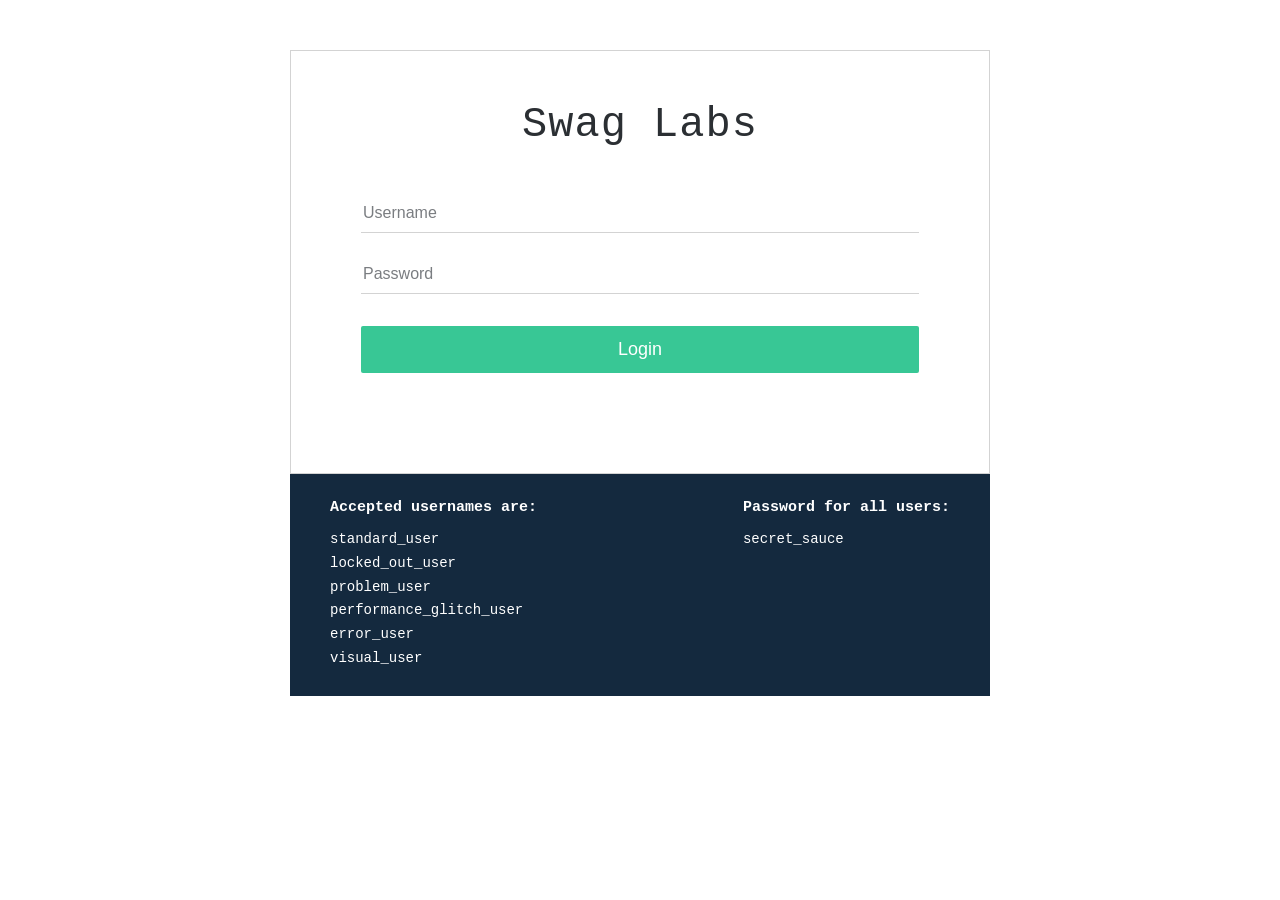
<file: index.html>
<!DOCTYPE html>
<html lang="es">
<head>
  <meta charset="UTF-8">
  <meta name="viewport" content="width=device-width, initial-scale=1.0">
  <title>Swag Labs</title>
  <link rel="stylesheet" href="style.css">
</head>
<body>

  <div class="login-container">
    <div class="login-box">
      <h1 class="login-logo">Swag Labs</h1>

      <form id="loginForm" class="login-form">
        <div class="input-group">
          <input type="text" id="username" placeholder="Username" autocomplete="off">
        </div>
        <div class="input-group">
          <input type="password" id="password" placeholder="Password" autocomplete="off">
        </div>
        <button type="submit" class="login-button">Login</button>
        <p id="errorMessage" class="error-message"></p>
      </form>
    </div>

    <div class="credentials-box">
      <div class="credentials-column">
        <h3>Accepted usernames are:</h3>
        <p>standard_user</p>
        <p>locked_out_user</p>
        <p>problem_user</p>
        <p>performance_glitch_user</p>
        <p>error_user</p>
        <p>visual_user</p>
      </div>
      <div class="credentials-column">
        <h3>Password for all users:</h3>
        <p>secret_sauce</p>
      </div>
    </div>
  </div>

  <script src="script.js"></script>
</body>
</html>
</file>
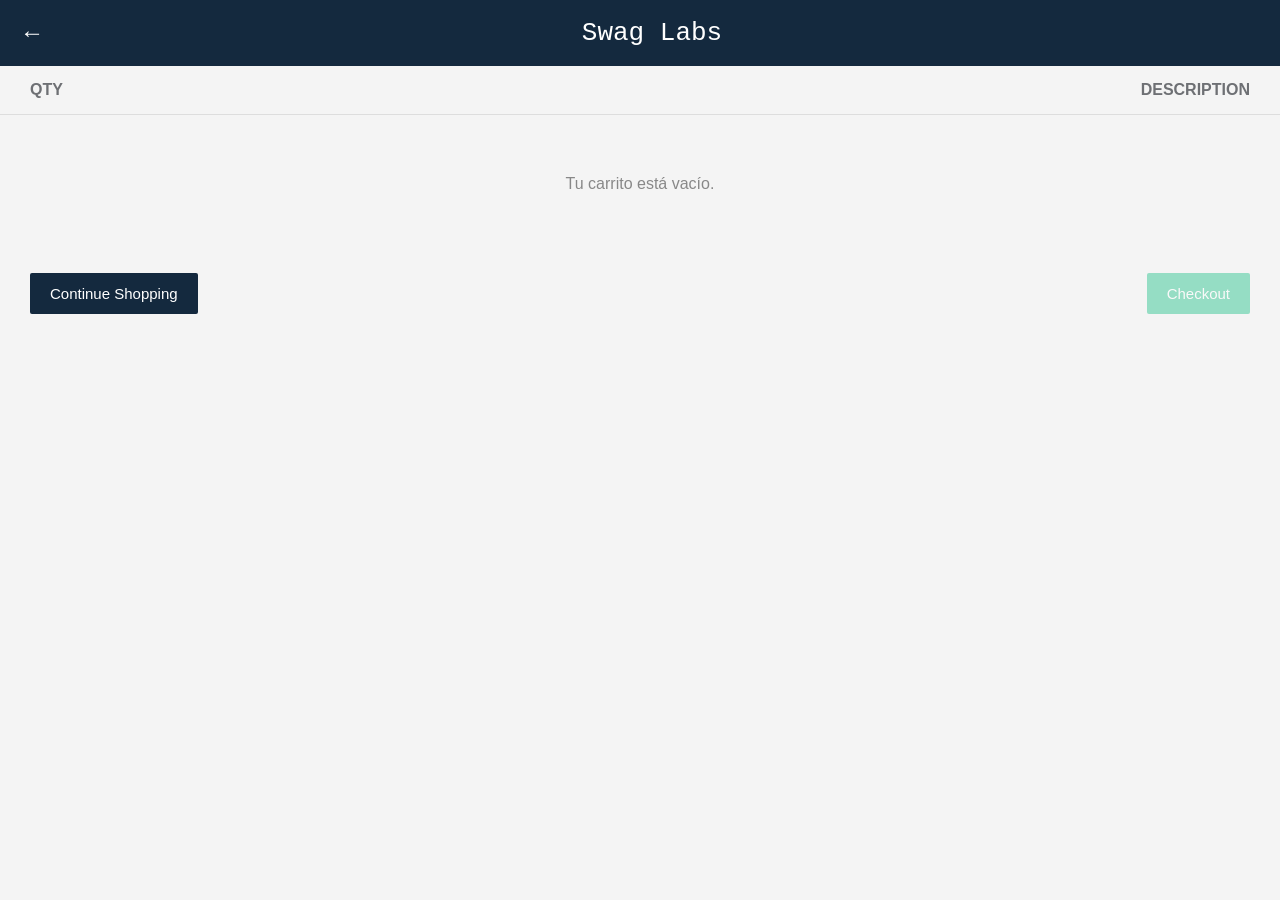
<file: cart.html>
<!DOCTYPE html>
<html lang="es">
<head>
  <meta charset="UTF-8">
  <meta name="viewport" content="width=device-width, initial-scale=1.0">
  <title>Swag Labs - Cart</title>
  <link rel="stylesheet" href="style.css">
</head>
<body class="inventory-body">

  <header class="app-header">
    <a href="inventory.html" class="back-btn">&larr;</a>
    <h1 class="app-logo">Swag Labs</h1>
  </header>

  <div class="cart-subheader">
    <span>QTY</span>
    <span>DESCRIPTION</span>
  </div>

  <main class="cart-list" id="cartList">
    <!-- Se llena con JS -->
  </main>

  <div class="cart-actions">
    <a href="inventory.html" class="btn-secondary">Continue Shopping</a>
    <a href="checkout-step-one.html" class="btn-primary" id="checkoutBtn">Checkout</a>
  </div>

  <script src="cart.js"></script>
</body>
</html>
</file>
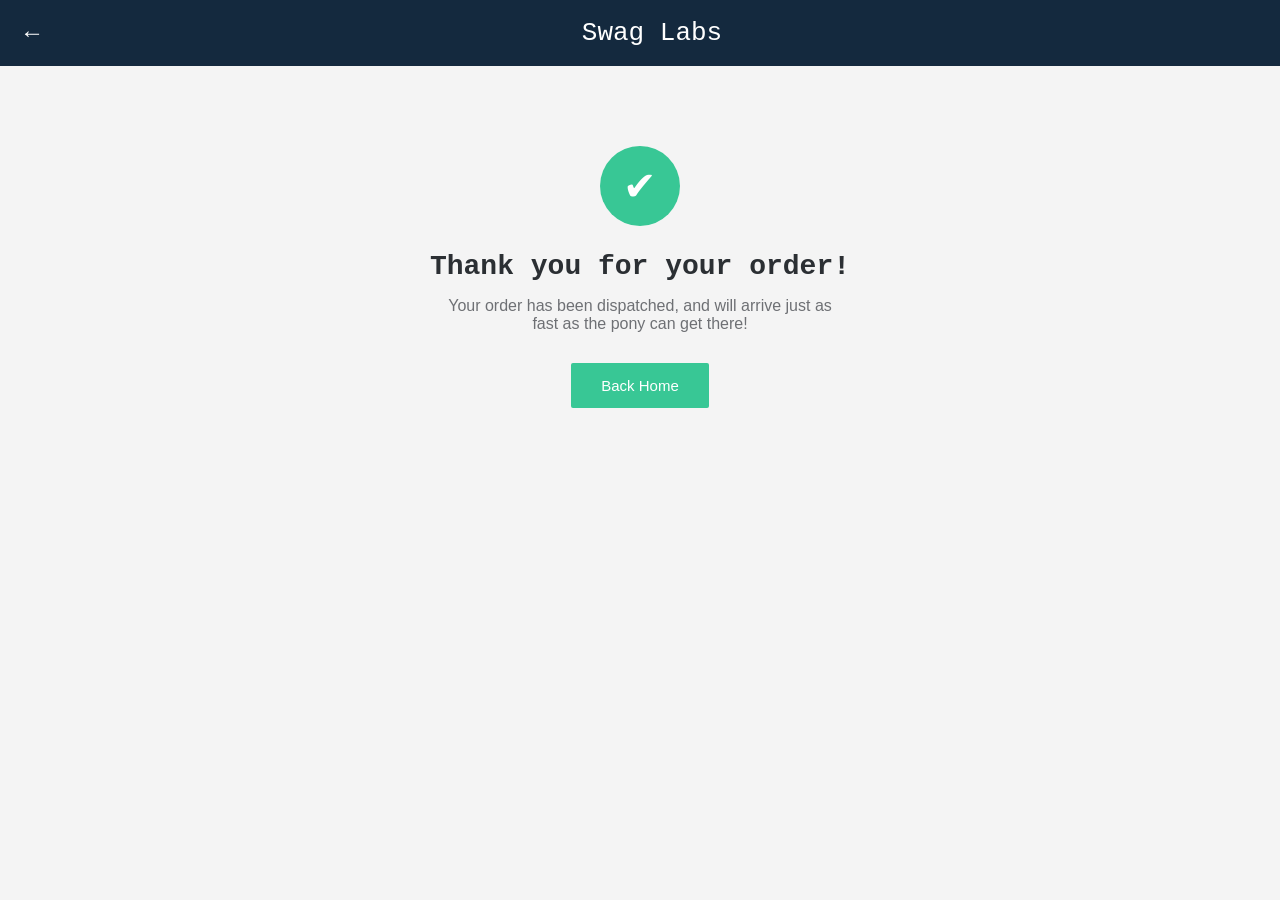
<file: checkout-complete.html>
<!DOCTYPE html>
<html lang="es">
<head>
  <meta charset="UTF-8">
  <meta name="viewport" content="width=device-width, initial-scale=1.0">
  <title>Swag Labs - Order Complete</title>
  <link rel="stylesheet" href="style.css">
</head>
<body class="inventory-body">

  <header class="app-header">
    <a href="inventory.html" class="back-btn">&larr;</a>
    <h1 class="app-logo">Swag Labs</h1>
  </header>

  <main class="complete-container">
    <div class="complete-icon">✔</div>
    <h2 class="complete-title">Thank you for your order!</h2>
    <p class="complete-text">Your order has been dispatched, and will arrive just as fast as the pony can get there!</p>
    <a href="inventory.html" class="btn-primary back-home-btn">Back Home</a>
  </main>

  <script src="checkout.js"></script>
</body>
</html>
</file>
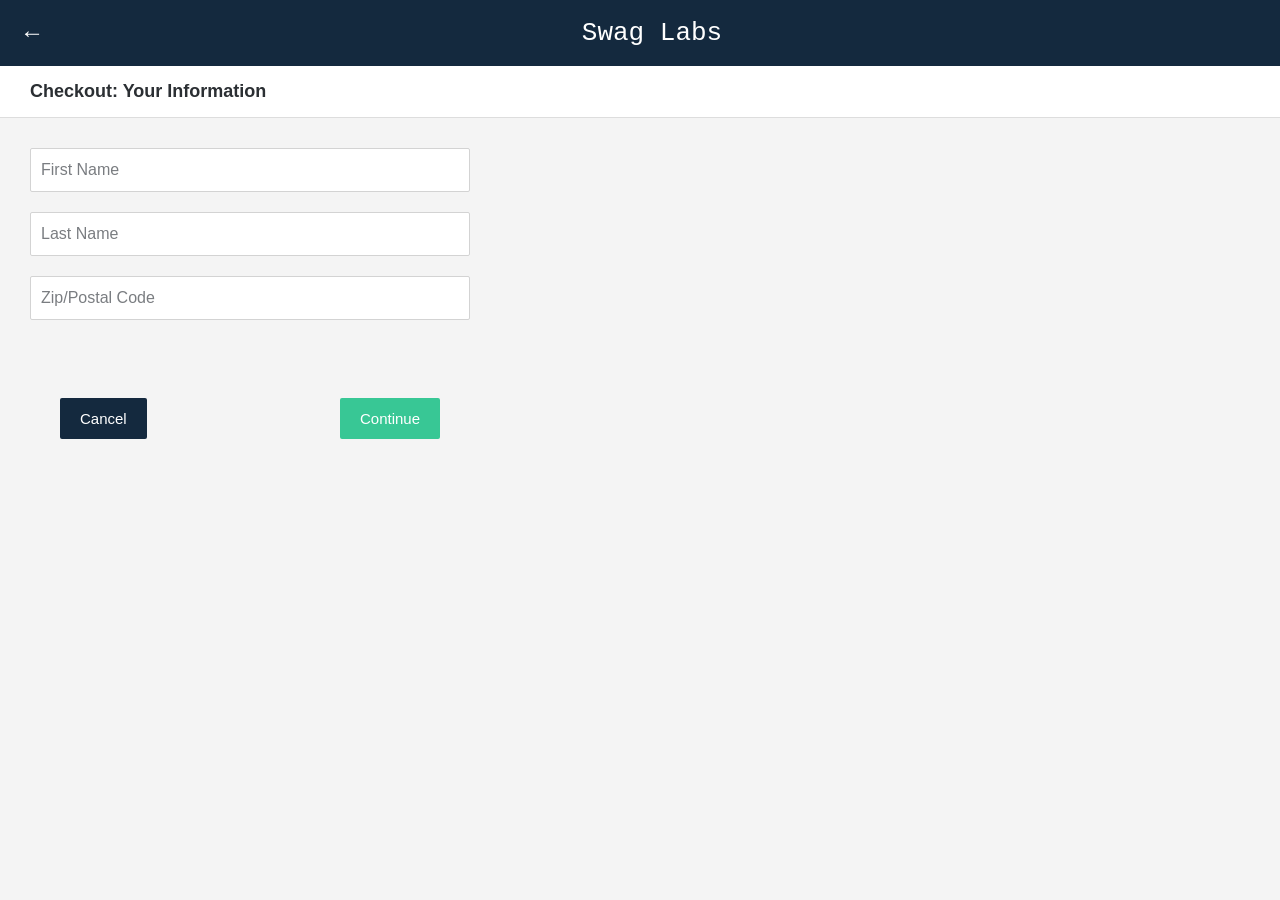
<file: checkout-step-one.html>
<!DOCTYPE html>
<html lang="es">
<head>
  <meta charset="UTF-8">
  <meta name="viewport" content="width=device-width, initial-scale=1.0">
  <title>Swag Labs - Checkout</title>
  <link rel="stylesheet" href="style.css">
</head>
<body class="inventory-body">

  <header class="app-header">
    <a href="cart.html" class="back-btn">&larr;</a>
    <h1 class="app-logo">Swag Labs</h1>
  </header>

  <div class="checkout-subheader">
    <span>Checkout: Your Information</span>
  </div>

  <main class="checkout-form-container">
    <form id="checkoutForm" class="checkout-form">
      <div class="input-group">
        <input type="text" id="firstName" placeholder="First Name">
      </div>
      <div class="input-group">
        <input type="text" id="lastName" placeholder="Last Name">
      </div>
      <div class="input-group">
        <input type="text" id="postalCode" placeholder="Zip/Postal Code">
      </div>
      <p id="checkoutError" class="error-message"></p>
      <div class="checkout-actions">
        <a href="cart.html" class="btn-secondary">Cancel</a>
        <button type="submit" class="btn-primary">Continue</button>
      </div>
    </form>
  </main>

  <script src="checkout.js"></script>
</body>
</html>
</file>
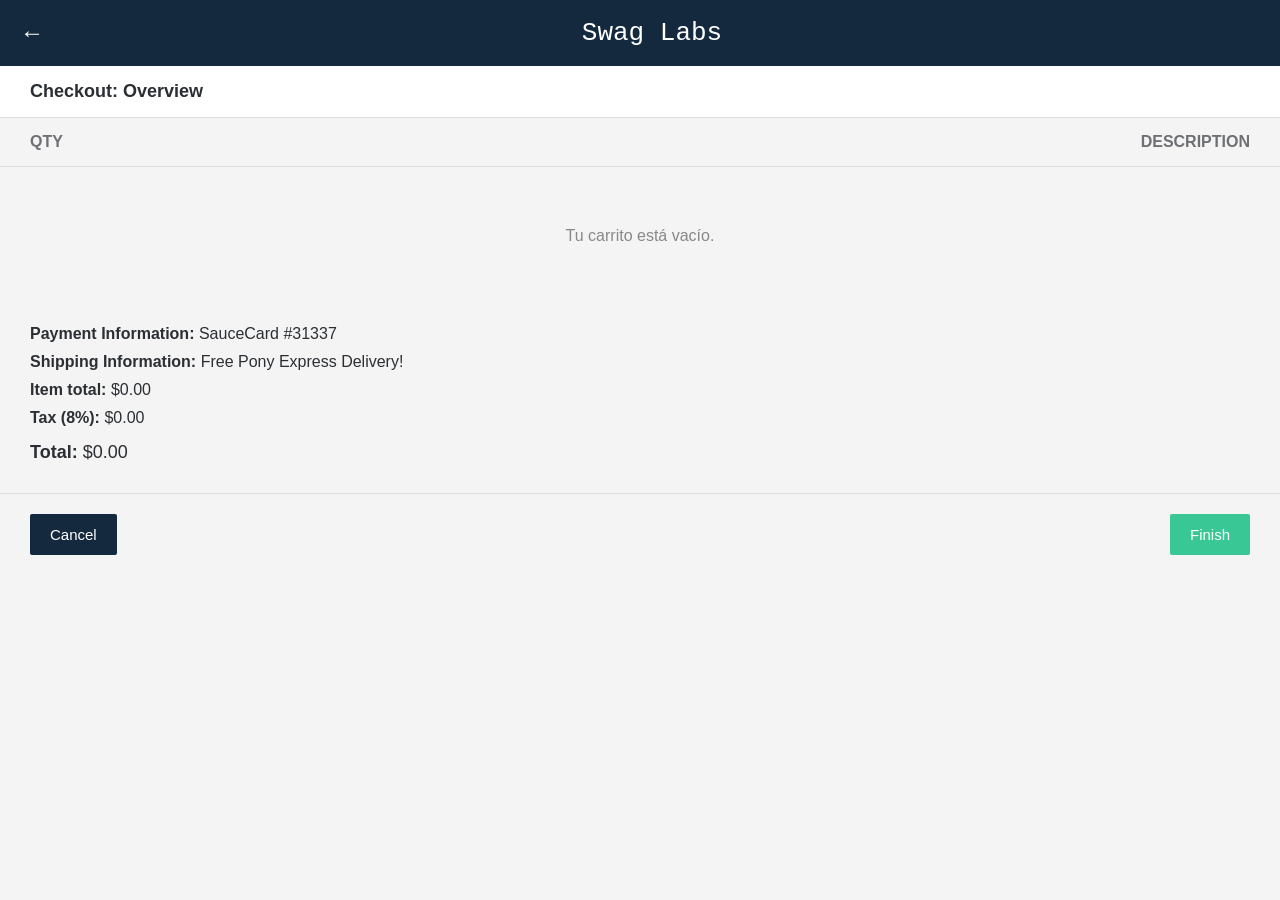
<file: checkout-step-two.html>
<!DOCTYPE html>
<html lang="es">
<head>
  <meta charset="UTF-8">
  <meta name="viewport" content="width=device-width, initial-scale=1.0">
  <title>Swag Labs - Checkout Overview</title>
  <link rel="stylesheet" href="style.css">
</head>
<body class="inventory-body">

  <header class="app-header">
    <a href="checkout-step-one.html" class="back-btn">&larr;</a>
    <h1 class="app-logo">Swag Labs</h1>
  </header>

  <div class="checkout-subheader">
    <span>Checkout: Overview</span>
  </div>

  <div class="cart-subheader">
    <span>QTY</span>
    <span>DESCRIPTION</span>
  </div>

  <main class="cart-list" id="overviewList">
    <!-- Se llena con JS -->
  </main>

  <section class="checkout-summary">
    <p class="summary-line"><strong>Payment Information:</strong> SauceCard #31337</p>
    <p class="summary-line"><strong>Shipping Information:</strong> Free Pony Express Delivery!</p>
    <p class="summary-line"><strong>Item total:</strong> $<span id="itemTotal">0.00</span></p>
    <p class="summary-line"><strong>Tax (8%):</strong> $<span id="taxTotal">0.00</span></p>
    <p class="summary-line total-line"><strong>Total:</strong> $<span id="grandTotal">0.00</span></p>
  </section>

  <div class="checkout-actions">
    <a href="cart.html" class="btn-secondary">Cancel</a>
    <a href="checkout-complete.html" class="btn-primary" id="finishBtn">Finish</a>
  </div>

  <script src="checkout.js"></script>
</body>
</html>
</file>
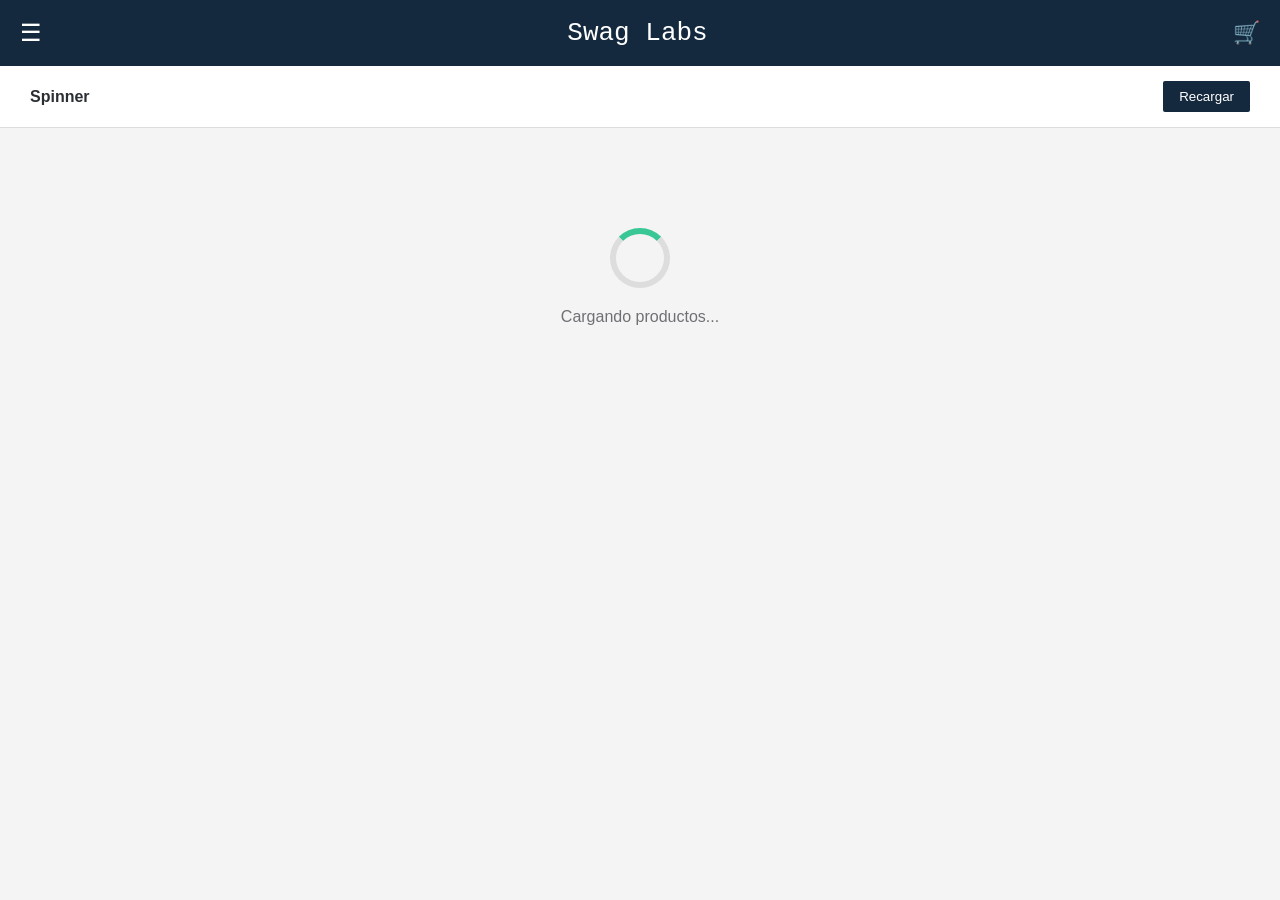
<file: spinner.html>
<!DOCTYPE html>
<html lang="es">
<head>
  <meta charset="UTF-8">
  <meta name="viewport" content="width=device-width, initial-scale=1.0">
  <title>Swag Labs</title>
  <link rel="stylesheet" href="style.css">
  <link rel="stylesheet" href="dynamic.css">
</head>
<body class="inventory-body" data-page="spinner">

  <header class="app-header">
    <button class="menu-btn" id="menuBtn">&#9776;</button>
    <h1 class="app-logo">Swag Labs</h1>
    <a href="cart.html" class="cart-icon">
      🛒<span class="cart-badge" id="cartBadge">0</span>
    </a>
  </header>

  <nav class="side-menu" id="sideMenu">
    <div class="side-menu-header">
      <button id="closeMenuBtn">&times;</button>
    </div>
    <a href="inventory.html">All Items</a>
    <button class="menu-dropdown-toggle" id="catalogToggle">Dynamic Catalog <span class="arrow">&#9662;</span></button>
    <div class="submenu" id="catalogSubmenu">
      <a href="lazy-load.html">Lazy Load</a>
      <a href="spinner.html">Spinner</a>
      <a href="slider.html">Slider</a>
    </div>
    <a href="#">About</a>
    <a href="#" id="logoutBtn">Logout</a>
    <a href="#" id="resetBtn">Reset App State</a>
  </nav>

  <div class="subheader">
    <span class="page-title">Spinner</span>
    <button class="reload-btn" id="reloadBtn">Recargar</button>
  </div>

  <div class="spinner-container" id="spinnerBox">
    <div class="spinner" id="spinner"></div>
    <p class="spinner-text">Cargando productos...</p>
  </div>

  <main class="inventory-grid hidden" id="spinnerGrid"></main>

  <script src="dynamic.js"></script>
  <script src="menu-dropdown.js"></script>
</body>
</html>
</file>
<file: style.css>
* {
  margin: 0;
  padding: 0;
  box-sizing: border-box;
}

body {
  font-family: Arial, Helvetica, sans-serif;
  background-color: #ffffff;
  min-height: 100vh;
}

/* ===== LOGIN ===== */
.login-container {
  max-width: 700px;
  margin: 0 auto;
  padding-top: 50px;
}

.login-box {
  background-color: #ffffff;
  border: 1px solid #d3d3d3;
  padding: 50px 70px 60px;
  text-align: center;
}

.login-logo {
  font-family: 'Courier New', Courier, monospace;
  font-weight: normal;
  font-size: 42px;
  color: #2b2f33;
  margin-bottom: 45px;
  letter-spacing: 1px;
}

.login-form {
  display: flex;
  flex-direction: column;
  gap: 22px;
}

.input-group input {
  width: 100%;
  padding: 10px 2px;
  font-size: 16px;
  border: none;
  border-bottom: 1px solid #d3d3d3;
  background-color: #ffffff;
  color: #2b2f33;
  outline: none;
}

.input-group input:focus {
  border-bottom: 1px solid #4fce8f;
}

.input-group input::placeholder {
  color: #7a7d81;
  font-size: 16px;
}

.login-button {
  width: 100%;
  padding: 13px;
  font-size: 18px;
  color: #ffffff;
  background-color: #38c795;
  border: none;
  border-radius: 2px;
  cursor: pointer;
  margin-top: 10px;
}

.login-button:hover {
  background-color: #2fb385;
}

.error-message {
  color: #d0393e;
  font-size: 14px;
  min-height: 18px;
  text-align: left;
}

.credentials-box {
  background-color: #14293e;
  color: #ffffff;
  margin-top: 0;
  padding: 25px 40px;
  display: flex;
  justify-content: space-between;
}

.credentials-column h3 {
  font-family: 'Courier New', Courier, monospace;
  font-weight: bold;
  font-size: 15px;
  margin-bottom: 12px;
}

.credentials-column p {
  font-family: 'Courier New', Courier, monospace;
  font-size: 14px;
  line-height: 1.7;
}

/* ===== INVENTORY / CART / CHECKOUT (shared header) ===== */
.inventory-body {
  background-color: #f4f4f4;
  min-height: 100vh;
}

.app-header {
  background-color: #14293e;
  color: #fff;
  display: flex;
  align-items: center;
  justify-content: space-between;
  padding: 18px 20px;
  position: relative;
}

.app-logo {
  font-family: 'Courier New', monospace;
  font-size: 26px;
  font-weight: normal;
  margin: 0 auto;
}

.menu-btn, .back-btn {
  background: none;
  border: none;
  color: #fff;
  font-size: 24px;
  cursor: pointer;
  text-decoration: none;
}

.cart-icon {
  position: relative;
  font-size: 22px;
  text-decoration: none;
}

.cart-badge {
  position: absolute;
  top: -8px;
  right: -10px;
  background-color: #d0393e;
  color: #fff;
  font-size: 11px;
  width: 18px;
  height: 18px;
  border-radius: 50%;
  display: none;
  align-items: center;
  justify-content: center;
}

.side-menu {
  position: fixed;
  top: 0;
  left: -260px;
  width: 240px;
  height: 100%;
  background-color: #fff;
  box-shadow: 2px 0 8px rgba(0,0,0,0.2);
  transition: left 0.3s ease;
  z-index: 100;
  display: flex;
  flex-direction: column;
  padding-top: 20px;
}

.side-menu.open {
  left: 0;
}

.side-menu-header {
  display: flex;
  justify-content: flex-end;
  padding: 0 20px 20px;
}

.side-menu-header button {
  background: none;
  border: none;
  font-size: 24px;
  cursor: pointer;
}

.side-menu a {
  padding: 15px 25px;
  color: #2b2f33;
  text-decoration: none;
  border-bottom: 1px solid #eee;
}

.subheader {
  display: flex;
  justify-content: space-between;
  align-items: center;
  padding: 15px 30px;
  background-color: #fff;
  border-bottom: 1px solid #ddd;
}

.items-count {
  font-weight: bold;
  color: #2b2f33;
}

.sort-select {
  padding: 6px 10px;
  border: 1px solid #ccc;
  border-radius: 2px;
}

.inventory-grid {
  display: grid;
  grid-template-columns: repeat(auto-fill, minmax(250px, 1fr));
  gap: 25px;
  padding: 30px;
}

.product-card {
  background-color: #fff;
  border: 1px solid #e0e0e0;
  border-radius: 4px;
  padding: 20px;
  display: flex;
  flex-direction: column;
  align-items: center;
  text-align: center;
}

.product-image {
  width: 100%;
  height: 200px;
  object-fit: contain;
  border-radius: 4px;
  margin-bottom: 15px;
}

.product-name {
  font-weight: bold;
  color: #2b2f33;
  margin-bottom: 8px;
}

.product-price {
  color: #2b2f33;
  font-size: 18px;
  margin-bottom: 15px;
}

.cart-btn {
  width: 100%;
  padding: 10px;
  border: none;
  border-radius: 2px;
  color: #fff;
  cursor: pointer;
  font-size: 14px;
}

.cart-btn.add {
  background-color: #14293e;
}

.cart-btn.remove {
  background-color: #d0393e;
}

/* ===== CART PAGE ===== */
.cart-subheader {
  display: flex;
  justify-content: space-between;
  padding: 15px 30px;
  font-weight: bold;
  color: #6e7074;
  border-bottom: 1px solid #ddd;
}

.cart-list {
  padding: 20px 30px;
}

.cart-item {
  display: flex;
  align-items: center;
  gap: 20px;
  padding: 20px 0;
  border-bottom: 1px solid #eee;
}

.cart-item .cart-btn {
  width: auto;
  padding: 10px 25px;
  flex-shrink: 0;
}

.cart-qty {
  font-weight: bold;
}

.cart-item-info {
  flex: 1;
}

.empty-cart {
  text-align: center;
  color: #888;
  padding: 40px 0;
}

.cart-actions {
  display: flex;
  justify-content: space-between;
  padding: 20px 30px;
}

.btn-secondary, .btn-primary {
  padding: 12px 20px;
  border-radius: 2px;
  text-decoration: none;
  font-size: 15px;
  text-align: center;
  border: none;
  cursor: pointer;
}

.btn-secondary {
  background-color: #14293e;
  color: #fff;
}

.btn-primary {
  background-color: #38c795;
  color: #fff;
}

/* ===== CHECKOUT ===== */
.checkout-subheader {
  padding: 15px 30px;
  font-weight: bold;
  font-size: 18px;
  color: #2b2f33;
  background-color: #fff;
  border-bottom: 1px solid #ddd;
}

.checkout-form-container {
  padding: 30px;
  max-width: 500px;
}

.checkout-form {
  display: flex;
  flex-direction: column;
  gap: 20px;
}

.checkout-form .input-group input {
  border: 1px solid #d3d3d3;
  padding: 12px 10px;
  border-radius: 2px;
}

.checkout-actions {
  display: flex;
  justify-content: space-between;
  padding: 20px 30px;
}

.checkout-summary {
  padding: 20px 30px;
  border-bottom: 1px solid #ddd;
}

.summary-line {
  margin-bottom: 10px;
  color: #2b2f33;
}

.total-line {
  font-size: 18px;
  margin-top: 15px;
}

/* ===== COMPLETE PAGE ===== */
.complete-container {
  display: flex;
  flex-direction: column;
  align-items: center;
  justify-content: center;
  text-align: center;
  padding: 80px 30px;
}

.complete-icon {
  width: 80px;
  height: 80px;
  border-radius: 50%;
  background-color: #38c795;
  color: #fff;
  font-size: 40px;
  display: flex;
  align-items: center;
  justify-content: center;
  margin-bottom: 25px;
}

.complete-title {
  font-family: 'Courier New', monospace;
  color: #2b2f33;
  font-size: 28px;
  margin-bottom: 15px;
}

.complete-text {
  color: #6e7074;
  max-width: 400px;
  margin-bottom: 30px;
}

.back-home-btn {
  display: inline-block;
  padding: 14px 30px;
}
</file>
<file: dynamic.css>
/* ===== SUBMENÚ DYNAMIC CATALOG ===== */
.menu-dropdown-toggle {
  display: flex;
  justify-content: space-between;
  align-items: center;
  width: 100%;
  padding: 15px 25px;
  background: none;
  border: none;
  border-bottom: 1px solid #eee;
  font-family: inherit;
  font-size: 16px;
  color: #2b2f33;
  text-align: left;
  cursor: pointer;
}

.menu-dropdown-toggle .arrow {
  transition: transform 0.2s ease;
}

.menu-dropdown-toggle.open .arrow {
  transform: rotate(180deg);
}

.submenu {
  display: none;
  flex-direction: column;
  background-color: #f7f7f7;
}

.submenu.open {
  display: flex;
}

.side-menu .submenu a {
  padding-left: 45px;
  font-size: 15px;
}

.page-title {
  font-weight: bold;
  color: #2b2f33;
}

.hidden {
  display: none !important;
}

/* ===== LAZY LOAD ===== */
.lazy-list {
  display: flex;
  flex-direction: column;
  align-items: center;
  gap: 60px;
  padding: 30px;
}

.lazy-card {
  width: 100%;
  max-width: 500px;
  background-color: #fff;
  border: 1px solid #e0e0e0;
  border-radius: 4px;
  overflow: hidden;
}

.lazy-img-box {
  height: 420px;
  background-color: #e9ecef;
  display: flex;
  align-items: center;
  justify-content: center;
  color: #888;
}

.lazy-img-box img {
  width: 100%;
  height: 100%;
  object-fit: contain;
  opacity: 0;
  transition: opacity 0.6s ease;
}

.lazy-img-box img.loaded {
  opacity: 1;
}

.lazy-info {
  padding: 15px 20px;
}

/* ===== SPINNER ===== */
.spinner-container {
  display: flex;
  flex-direction: column;
  align-items: center;
  padding: 100px 0;
}

.spinner {
  width: 60px;
  height: 60px;
  border: 6px solid #ddd;
  border-top-color: #38c795;
  border-radius: 50%;
  animation: spin 1s linear infinite;
}

.spinner-text {
  margin-top: 20px;
  color: #6e7074;
}

@keyframes spin {
  to { transform: rotate(360deg); }
}

.reload-btn {
  padding: 8px 16px;
  background-color: #14293e;
  color: #fff;
  border: none;
  border-radius: 2px;
  cursor: pointer;
}

/* ===== SLIDER ===== */
.slider {
  max-width: 700px;
  margin: 50px auto 0;
  padding: 0 20px;
}

.slider-viewport {
  overflow: hidden;
  background-color: #fff;
  border: 1px solid #e0e0e0;
  border-radius: 6px;
}

.slider-track {
  display: flex;
  transition: transform 0.4s ease;
}

.slide {
  min-width: 100%;
}

.slide img {
  display: block;
  width: 100%;
  height: 410px;
  object-fit: contain;
  background-color: #e9ecef;
}

.slide-info {
  padding: 15px 20px;
  text-align: left;
}

.slider-controls {
  display: flex;
  align-items: center;
  justify-content: center;
  gap: 20px;
  margin-top: 20px;
}

.slider-arrow {
  width: 36px;
  height: 36px;
  border: 1px solid #14293e;
  border-radius: 50%;
  background: #fff;
  color: #14293e;
  font-size: 18px;
  cursor: pointer;
}

.slider-arrow:hover {
  background-color: #14293e;
  color: #fff;
}

.slider-dots {
  display: flex;
  gap: 10px;
}

.dot {
  width: 14px;
  height: 14px;
  border: 2px solid #7a7d81;
  border-radius: 50%;
  background: transparent;
  cursor: pointer;
  padding: 0;
}

.dot.active {
  background-color: #38c795;
  border-color: #38c795;
}
</file>
